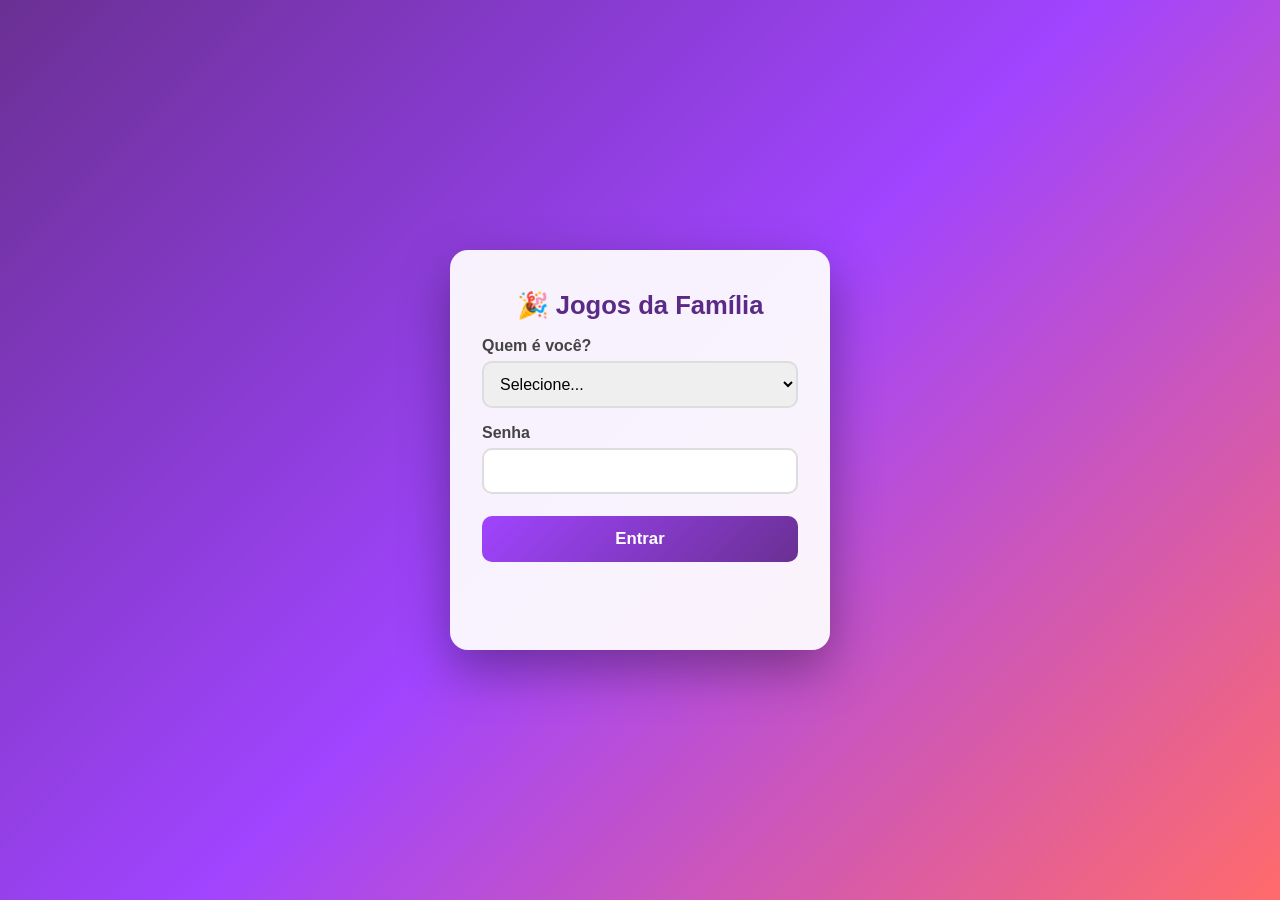
<file: index.html>
<!doctype html>
<html lang="pt-br">
<head>
<meta charset="UTF-8" />
<meta name="viewport" content="width=device-width, initial-scale=1" />
<title>Jogos da Família</title>
<link rel="manifest" href="manifest.webmanifest" />
<meta name="theme-color" content="#6a3093" />
<link rel="icon" href="icones/icone-192.png" />
<link rel="apple-touch-icon" href="icones/apple-touch-icon.png" />
<meta name="apple-mobile-web-app-title" content="Jogos" />
<link rel="stylesheet" href="css/style.css?v=3" />
</head>
<body class="login-body">
<div class="login-card">
  <h1>🎉 Jogos da Família</h1>
  <form id="loginForm">
    <label for="username">Quem é você?</label>
    <select id="username" required>
      <option value="">Selecione...</option>
      <option>Daniel</option>
      <option>Debora</option>
      <option>Denis</option>
      <option>Diego</option>
      <option>Danielle</option>
      <option>Denise</option>
      <option>Giovanna</option>
      <option>Murilo</option>
      <option>Fabiola</option>
    </select>

    <label for="password">Senha</label>
    <input type="password" id="password" required autocomplete="current-password" />

    <button type="submit">Entrar</button>
    <p class="error-msg" id="error"></p>
  </form>
</div>

<script src="js/auth.js?v=2"></script>
<script>
  // se já estiver logado, pula direto pro menu
  if (getUser()) {
    window.location.href = "home.html";
  }

  document.getElementById("loginForm").addEventListener("submit", function (e) {
    e.preventDefault();
    const user = document.getElementById("username").value;
    const pass = document.getElementById("password").value;
    if (checkLogin(user, pass)) {
      window.location.href = "home.html";
    } else {
      document.getElementById("error").textContent = "Usuário ou senha incorretos.";
    }
  });
</script>
<script src="js/instalar.js?v=1"></script>
</body>
</html>
</file>
<file: css/style.css>
* {
  box-sizing: border-box;
}

html {
  -webkit-text-size-adjust: 100%;
}

body {
  margin: 0;
  min-height: 100vh;
  font-family: "Segoe UI", Roboto, Helvetica, Arial, sans-serif;
  background: linear-gradient(135deg, #6a3093, #a044ff, #ff6b6b);
  background-attachment: fixed;
  color: #222;
  overflow-x: hidden;
}

/* ---------- Login ---------- */
.login-body {
  display: flex;
  align-items: center;
  justify-content: center;
  padding: 20px;
}

.login-card {
  background: #ffffffee;
  border-radius: 18px;
  padding: 40px 32px;
  width: 100%;
  max-width: 380px;
  box-shadow: 0 20px 50px rgba(0, 0, 0, 0.35);
  text-align: center;
}

.login-card h1 {
  margin-top: 0;
  font-size: 1.6rem;
  color: #5b2a86;
}

.login-card label {
  display: block;
  text-align: left;
  font-weight: 600;
  margin: 16px 0 6px;
  color: #444;
}

.login-card select,
.login-card input {
  width: 100%;
  padding: 12px;
  font-size: 1rem;
  border-radius: 10px;
  border: 2px solid #ddd;
  outline: none;
}

.login-card select:focus,
.login-card input:focus {
  border-color: #a044ff;
}

.login-card button {
  margin-top: 22px;
  width: 100%;
  padding: 13px;
  font-size: 1.05rem;
  font-weight: 700;
  color: #fff;
  background: linear-gradient(135deg, #a044ff, #6a3093);
  border: none;
  border-radius: 10px;
  cursor: pointer;
  transition: transform 0.15s ease;
}

.login-card button:hover {
  transform: translateY(-2px);
}

.error-msg {
  color: #d32f2f;
  min-height: 20px;
  margin-top: 12px;
  font-weight: 600;
}

/* ---------- Shell / header comum ---------- */
.page-wrap {
  max-width: 900px;
  margin: 0 auto;
  padding: 24px 16px 60px;
}

.top-bar {
  display: flex;
  flex-wrap: wrap;
  align-items: center;
  justify-content: space-between;
  gap: 10px;
  background: #ffffffee;
  padding: 14px 18px;
  border-radius: 14px;
  box-shadow: 0 10px 30px rgba(0, 0, 0, 0.25);
  margin-bottom: 22px;
}

.top-bar h2 {
  margin: 0;
  color: #5b2a86;
  font-size: 1.2rem;
}

.top-bar .actions {
  display: flex;
  gap: 10px;
  align-items: center;
}

.btn {
  display: inline-block;
  padding: 9px 18px;
  border-radius: 8px;
  border: none;
  font-weight: 700;
  cursor: pointer;
  text-decoration: none;
  font-size: 0.95rem;
  transition: transform 0.15s ease, filter 0.15s ease;
}

.btn:hover {
  transform: translateY(-2px);
  filter: brightness(1.05);
}

.btn-primary {
  background: linear-gradient(135deg, #a044ff, #6a3093);
  color: #fff;
}

.btn-secondary {
  background: #eee;
  color: #444;
}

.btn-danger {
  background: #ff6b6b;
  color: #fff;
}

/* ---------- Menu ---------- */
.menu-grid {
  display: grid;
  grid-template-columns: repeat(auto-fit, minmax(220px, 1fr));
  gap: 22px;
}

.menu-card {
  background: #ffffffee;
  border-radius: 16px;
  padding: 30px 20px;
  text-align: center;
  text-decoration: none;
  color: #333;
  box-shadow: 0 12px 30px rgba(0, 0, 0, 0.25);
  transition: transform 0.2s ease;
}

.menu-card:hover {
  transform: translateY(-6px);
}

.menu-card .emoji {
  font-size: 3rem;
  display: block;
  margin-bottom: 10px;
}

.menu-card h3 {
  margin: 0 0 6px;
  color: #5b2a86;
}

.menu-card p {
  margin: 0;
  color: #666;
  font-size: 0.9rem;
}

.menu-card.disabled {
  opacity: 0.55;
  cursor: not-allowed;
}

/* ---------- Card genérico de jogo ---------- */
.game-card {
  background: #ffffffee;
  border-radius: 16px;
  padding: 26px;
  box-shadow: 0 12px 30px rgba(0, 0, 0, 0.25);
  text-align: center;
}

.game-card h1 {
  color: #5b2a86;
  margin-top: 0;
}

/* ---------- Forca ---------- */
.forca-figure {
  background: #1e1e2f;
  padding: 10px;
  border-radius: 12px;
  display: inline-block;
  margin-bottom: 12px;
  width: 220px;
  max-width: 70vw;
}

.forca-figure svg {
  display: block;
  width: 100%;
  height: auto;
}

.forca-poste line {
  stroke: #c8a26b;
  stroke-width: 6;
  stroke-linecap: round;
}

.forca-boneco circle,
.forca-boneco line,
.forca-boneco path {
  stroke: #ffe08a;
  stroke-width: 5;
  stroke-linecap: round;
  fill: none;
}

.forca-boneco .nova,
.forca-boneco .rosto {
  animation: forca-aparece 0.35s ease-out;
}

.forca-boneco .rosto line,
.forca-boneco .rosto path {
  stroke-width: 2.5;
}

@keyframes forca-aparece {
  from {
    opacity: 0;
  }
}

.forca-categorias {
  display: flex;
  gap: 6px;
  overflow-x: auto;
  padding: 2px 2px 8px;
  margin-bottom: 8px;
  scrollbar-width: thin;
}

.forca-categorias button {
  flex: 0 0 auto;
  padding: 6px 12px;
  border-radius: 999px;
  border: 2px solid #d8c3ff;
  background: #fff;
  font-weight: 700;
  font-size: 0.85rem;
  cursor: pointer;
  white-space: nowrap;
}

.forca-categorias button.selecionado {
  background: #a044ff;
  border-color: #a044ff;
  color: #fff;
}

.forca-sequencia {
  font-weight: 700;
  color: #5b2a86;
  margin-bottom: 10px;
  white-space: pre;
}

.forca-categoria-atual {
  display: inline-block;
  background: #fff3c4;
  color: #8a6d00;
  font-weight: 700;
  border-radius: 999px;
  padding: 4px 14px;
}

.palavra span {
  display: inline-block;
  margin: 0 2px;
}

.palavra .espaco {
  width: 0.8em;
}

.palavra .revelada {
  color: #d32f2f;
}

.palavra {
  font-size: 2rem;
  letter-spacing: 8px;
  font-weight: 700;
  margin: 18px 0;
  color: #333;
}

.teclado {
  display: flex;
  flex-wrap: wrap;
  justify-content: center;
  gap: 6px;
  max-width: 520px;
  margin: 0 auto;
}

.tecla {
  width: 38px;
  height: 38px;
  border-radius: 8px;
  border: none;
  background: #eee;
  font-weight: 700;
  cursor: pointer;
  font-size: 1rem;
}

.tecla:hover:not(:disabled) {
  background: #d8c3ff;
}

.tecla:disabled {
  opacity: 0.4;
  cursor: not-allowed;
}

.tecla.certa {
  background: #6bcf6b;
  color: #fff;
}

.tecla.errada {
  background: #ff6b6b;
  color: #fff;
}

.status-msg {
  font-size: 1.2rem;
  font-weight: 700;
  margin: 16px 0;
  min-height: 28px;
}

.status-msg.win {
  color: #2e8b2e;
}

.status-msg.lose {
  color: #d32f2f;
}

/* ---------- Jogo da velha ---------- */
.modo-select {
  display: flex;
  justify-content: center;
  gap: 10px;
  margin-bottom: 18px;
  flex-wrap: wrap;
}

.velha-board {
  display: grid;
  grid-template-columns: repeat(3, 90px);
  grid-template-rows: repeat(3, 90px);
  gap: 8px;
  justify-content: center;
  margin: 20px auto;
}

.velha-cel {
  background: #f2eaff;
  border: none;
  border-radius: 10px;
  font-size: 2.4rem;
  font-weight: 800;
  cursor: pointer;
  color: #5b2a86;
}

.velha-cel:hover:not(:disabled) {
  background: #e2cfff;
}

.velha-cel:disabled {
  cursor: default;
}

.velha-cel.simbolo-x {
  color: #d32f2f;
}

.velha-cel.simbolo-o {
  color: #1e63b5;
}

.velha-cel.vencedora {
  background: #ffe066;
  animation: velha-pulsa 0.6s ease-in-out 3;
}

@keyframes velha-pulsa {
  50% {
    transform: scale(1.08);
  }
}

.velha-nivel {
  display: flex;
  justify-content: center;
  gap: 8px;
  flex-wrap: wrap;
  margin-bottom: 10px;
}

.velha-nivel button {
  padding: 7px 12px;
  border-radius: 999px;
  border: 2px solid #d8c3ff;
  background: #fff;
  font-weight: 700;
  font-size: 0.9rem;
  cursor: pointer;
}

.velha-nivel button.selecionado {
  background: #a044ff;
  border-color: #a044ff;
  color: #fff;
}

.placar {
  display: flex;
  justify-content: center;
  gap: 26px;
  margin: 14px 0;
  font-weight: 700;
}

/* ---------- Modo Online (lobby, convites, salas) ---------- */
.modo-jogo-select {
  display: flex;
  justify-content: center;
  gap: 10px;
  margin-bottom: 18px;
  flex-wrap: wrap;
}

.online-painel {
  text-align: left;
  background: #faf7ff;
  border: 2px solid #ecdcff;
  border-radius: 14px;
  padding: 18px 20px;
  margin-bottom: 20px;
}

.online-painel h4 {
  margin: 0 0 12px;
  color: #5b2a86;
}

.aviso-convites {
  border-color: #ffca28;
  background: #fff8e1;
}

.aviso-convites h4 {
  color: #8a6d00;
}

.aviso-convites-botoes {
  display: flex;
  gap: 10px;
  flex-wrap: wrap;
}

.online-linha {
  display: flex;
  gap: 10px;
  align-items: center;
  flex-wrap: wrap;
  margin-bottom: 14px;
}

.online-linha select {
  padding: 10px;
  border-radius: 8px;
  border: 2px solid #d8c3ff;
  font-size: 0.95rem;
  flex: 1 1 160px;
}

.convite-item {
  display: flex;
  justify-content: space-between;
  align-items: center;
  gap: 10px;
  background: #fff;
  border: 2px solid #d8c3ff;
  border-radius: 10px;
  padding: 10px 14px;
  margin-bottom: 8px;
  flex-wrap: wrap;
}

.convite-item span {
  font-weight: 600;
  color: #444;
}

.convite-acoes {
  display: flex;
  gap: 8px;
}

.sala-status {
  font-weight: 700;
  color: #5b2a86;
  margin: 6px 0 14px;
}

.badge-papel {
  display: inline-block;
  background: #a044ff;
  color: #fff;
  padding: 3px 10px;
  border-radius: 20px;
  font-size: 0.8rem;
  font-weight: 700;
  margin-left: 6px;
  vertical-align: middle;
}

.online-jogadores {
  display: flex;
  justify-content: center;
  gap: 14px;
  flex-wrap: wrap;
  font-weight: 700;
  color: #444;
  margin-bottom: 12px;
}

.online-jogadores .voce {
  color: #5b2a86;
}

.definir-palavra-form {
  display: flex;
  gap: 10px;
  justify-content: center;
  flex-wrap: wrap;
  margin: 18px 0;
}

.definir-palavra-form input {
  padding: 12px;
  border-radius: 8px;
  border: 2px solid #d8c3ff;
  font-size: 1rem;
  text-transform: uppercase;
  max-width: 260px;
}

#inputDica {
  text-transform: none;
}

#areaDica {
  margin: 14px 0;
}

.dica-caixa {
  display: inline-block;
  background: #fff8e1;
  border: 2px dashed #ffca28;
  border-radius: 10px;
  padding: 10px 16px;
  margin: 10px 0 0;
  font-weight: 600;
  color: #8a6d00;
}

/* ---------- Batalha Naval ---------- */
.naval-boards {
  display: flex;
  gap: 30px;
  justify-content: center;
  flex-wrap: wrap;
  margin: 18px 0;
}

.naval-coluna h4 {
  color: #5b2a86;
  margin: 0 0 8px;
  text-align: center;
}

.naval-grid {
  display: grid;
  grid-template-columns: repeat(10, 30px);
  grid-template-rows: repeat(10, 30px);
  gap: 2px;
  background: #b8d8f0;
  padding: 4px;
  border-radius: 8px;
}

.naval-cel {
  width: 30px;
  height: 30px;
  background: #dceeff;
  border: none;
  border-radius: 4px;
  cursor: pointer;
  font-size: 0.9rem;
  display: flex;
  align-items: center;
  justify-content: center;
  padding: 0;
}

.naval-cel:hover:not(:disabled) {
  filter: brightness(0.95);
}

.naval-cel:disabled {
  cursor: default;
}

.naval-cel.navio {
  background: #5b2a86;
}

.naval-cel.preview {
  background: #c7a3ff;
}

.naval-cel.preview-invalido {
  background: #ffb3b3;
}

.naval-cel.agua {
  background: #7fb2da;
}

.naval-cel.acerto {
  background: #ff6b6b;
}

.naval-cel.afundado {
  background: #7a1f1f;
}

.naval-legenda {
  display: flex;
  gap: 16px;
  justify-content: center;
  flex-wrap: wrap;
  font-size: 0.85rem;
  color: #666;
  margin-top: 10px;
}

.naval-frota {
  display: flex;
  gap: 10px;
  justify-content: center;
  flex-wrap: wrap;
  margin: 14px 0;
}

.naval-navio-btn {
  padding: 8px 14px;
  border-radius: 8px;
  border: 2px solid #d8c3ff;
  background: #fff;
  font-weight: 700;
  cursor: pointer;
}

.naval-navio-btn.selecionado {
  background: #a044ff;
  color: #fff;
}

.naval-navio-btn:disabled {
  opacity: 0.4;
  cursor: not-allowed;
  text-decoration: line-through;
}

.naval-aviso {
  font-size: 1.05rem;
  font-weight: 700;
  color: #5b2a86;
  background: #f3eaff;
  border-radius: 10px;
  padding: 8px 12px;
  margin: 12px auto 0;
  max-width: 420px;
}

.naval-frota-status {
  display: flex;
  flex-wrap: wrap;
  gap: 4px 6px;
  justify-content: center;
  max-width: 320px;
  margin: 8px auto 0;
  font-size: 0.78rem;
}

.naval-frota-restam {
  flex-basis: 100%;
  text-align: center;
  font-weight: 700;
  color: #5b2a86;
}

.naval-frota-item {
  background: #fff;
  border: 1px solid #d8c3ff;
  border-radius: 6px;
  padding: 2px 6px;
}

.naval-frota-item.afundado {
  opacity: 0.45;
  text-decoration: line-through;
}

/* ---------- Stop ---------- */
.stop-lista-salas {
  margin-top: 10px;
}

.stop-sala-vazia {
  color: #888;
  font-style: italic;
}

.stop-jogadores-espera {
  display: flex;
  flex-wrap: wrap;
  gap: 10px;
  justify-content: center;
  margin: 16px 0;
}

.stop-jogador-badge {
  background: #f2eaff;
  color: #5b2a86;
  padding: 6px 14px;
  border-radius: 20px;
  font-weight: 700;
  font-size: 0.9rem;
}

.stop-topo {
  display: flex;
  align-items: center;
  justify-content: center;
  gap: 30px;
  flex-wrap: wrap;
  margin-bottom: 22px;
}

.stop-letra {
  font-size: 3.4rem;
  font-weight: 800;
  color: #5b2a86;
  background: #f2eaff;
  border-radius: 16px;
  width: 84px;
  height: 84px;
  display: flex;
  align-items: center;
  justify-content: center;
}

.stop-timer {
  font-size: 2rem;
  font-weight: 800;
  color: #2e8b2e;
  font-variant-numeric: tabular-nums;
}

.stop-timer.urgente {
  color: #d32f2f;
}

.stop-categorias {
  display: grid;
  grid-template-columns: repeat(auto-fit, minmax(220px, 1fr));
  gap: 14px;
  margin-bottom: 22px;
  text-align: left;
}

.stop-categoria label {
  display: block;
  font-weight: 700;
  color: #5b2a86;
  margin-bottom: 6px;
  font-size: 0.9rem;
}

.stop-categoria input {
  width: 100%;
  padding: 11px;
  border-radius: 8px;
  border: 2px solid #d8c3ff;
  font-size: 1rem;
  text-transform: uppercase;
}

.stop-categoria input:disabled {
  background: #f4f4f4;
  color: #999;
}

.stop-tabela-wrap {
  overflow-x: auto;
  margin: 18px 0;
}

.stop-tabela {
  width: 100%;
  border-collapse: collapse;
  min-width: 480px;
}

.stop-tabela th,
.stop-tabela td {
  padding: 10px 12px;
  border-bottom: 1px solid #eee;
  text-align: left;
  white-space: nowrap;
}

.stop-tabela th {
  color: #5b2a86;
  font-size: 0.85rem;
  text-transform: uppercase;
}

.stop-resposta-10 {
  color: #2e8b2e;
  font-weight: 700;
}

.stop-resposta-5 {
  color: #1565c0;
  font-weight: 700;
}

.stop-resposta-0 {
  color: #aaa;
  text-decoration: line-through;
}

.stop-pontos {
  font-size: 0.78rem;
  font-weight: 700;
  margin-left: 6px;
  opacity: 0.8;
}

.stop-tabela tr.stop-total td {
  font-weight: 800;
  border-top: 2px solid #d8c3ff;
  border-bottom: none;
}

.stop-resposta-celula {
  display: flex;
  flex-direction: column;
  gap: 4px;
  align-items: flex-start;
}

.stop-sua-resposta {
  color: #999;
  font-size: 0.75rem;
  font-style: italic;
}

.btn-contestar {
  padding: 4px 10px;
  border-radius: 6px;
  border: 2px solid #ffb3b3;
  background: #fff5f5;
  color: #c62828;
  font-size: 0.78rem;
  font-weight: 700;
  cursor: pointer;
}

.btn-contestar.contestada-por-mim {
  background: #d32f2f;
  border-color: #d32f2f;
  color: #fff;
}

.stop-contagem-contestacao {
  font-size: 0.72rem;
  color: #c62828;
  font-weight: 700;
}

.stop-contagem-votos {
  font-size: 0.8rem;
  color: #5b2a86;
  font-weight: 700;
  margin-left: 8px;
}

.stop-tag-contestada {
  font-size: 0.72rem;
  color: #c62828;
  font-weight: 700;
  font-style: italic;
}

.stop-sugestoes {
  color: #888;
  font-style: italic;
  font-size: 0.85rem;
  max-width: 220px;
  white-space: normal !important;
}

/* ---------- Mobile ---------- */
@media (max-width: 600px) {
  .page-wrap {
    padding: 14px 10px 44px;
  }

  .login-body {
    padding: 12px;
  }

  .login-card {
    padding: 28px 20px;
    border-radius: 14px;
  }

  .top-bar {
    padding: 12px 14px;
    justify-content: center;
    text-align: center;
  }

  .top-bar h2 {
    width: 100%;
    text-align: center;
  }

  .top-bar .actions {
    width: 100%;
    justify-content: center;
  }

  .btn {
    padding: 11px 16px;
    font-size: 0.95rem;
  }

  .game-card {
    padding: 18px 14px;
    border-radius: 14px;
  }

  .menu-card {
    padding: 24px 16px;
  }

  .forca-figure {
    width: 180px;
  }

  .palavra {
    font-size: 1.4rem;
    letter-spacing: 4px;
    word-break: break-all;
  }

  .teclado {
    gap: 5px;
    max-width: 100%;
  }

  .tecla {
    width: 15.5vw;
    height: 15.5vw;
    max-width: 42px;
    max-height: 42px;
    min-width: 30px;
    min-height: 30px;
    font-size: 0.95rem;
    padding: 0;
  }

  .modo-select {
    gap: 8px;
  }

  .modo-select .btn {
    flex: 1 1 auto;
    min-width: 140px;
  }

  .velha-board {
    grid-template-columns: repeat(3, minmax(72px, 1fr));
    grid-template-rows: repeat(3, minmax(72px, 22vw));
    max-width: 320px;
    gap: 8px;
  }

  .velha-cel {
    font-size: 2rem;
  }

  .placar {
    gap: 16px;
    font-size: 0.95rem;
  }

  .online-painel {
    padding: 14px;
  }

  .online-linha select {
    flex: 1 1 100%;
  }

  .definir-palavra-form input {
    max-width: 100%;
    width: 100%;
  }

  .naval-boards {
    gap: 18px;
  }

  .naval-grid {
    grid-template-columns: repeat(10, 7.6vw);
    grid-template-rows: repeat(10, 7.6vw);
    max-width: 320px;
  }

  .naval-cel {
    width: 7.6vw;
    height: 7.6vw;
    max-width: 30px;
    max-height: 30px;
    font-size: 0.7rem;
  }

  .naval-navio-btn {
    padding: 7px 10px;
    font-size: 0.85rem;
  }

  .stop-letra {
    width: 68px;
    height: 68px;
    font-size: 2.6rem;
  }

  .stop-timer {
    font-size: 1.6rem;
  }

  .stop-categorias {
    grid-template-columns: 1fr;
  }
}

@media (max-width: 360px) {
  .tecla {
    width: 14vw;
    height: 14vw;
  }
}

/* ---------- Popup "Instalar" ---------- */
.instalar-fundo {
  position: fixed;
  inset: 0;
  z-index: 1000;
  background: rgba(0, 0, 0, 0.55);
  display: flex;
  align-items: flex-end;
  justify-content: center;
  padding: 16px;
}

.instalar-card {
  background: #fff;
  border-radius: 18px;
  padding: 24px 20px 20px;
  width: 100%;
  max-width: 380px;
  text-align: center;
  box-shadow: 0 20px 50px rgba(0, 0, 0, 0.35);
  margin-bottom: env(safe-area-inset-bottom);
}

.instalar-icone {
  width: 64px;
  height: 64px;
  border-radius: 14px;
}

.instalar-card h3 {
  margin: 10px 0 6px;
  color: #5b2a86;
}

.instalar-card p {
  margin: 0 0 10px;
  color: #444;
}

.instalar-passos {
  text-align: left;
  margin: 0 0 14px;
  padding-left: 22px;
  color: #333;
  line-height: 1.7;
}

.instalar-svg {
  width: 18px;
  height: 18px;
  vertical-align: -3px;
  color: #007aff;
}

.instalar-botoes {
  display: flex;
  gap: 10px;
  justify-content: center;
}

.instalar-botoes .btn {
  flex: 1;
  padding: 12px 10px;
  font-size: 1rem;
}
</file>
